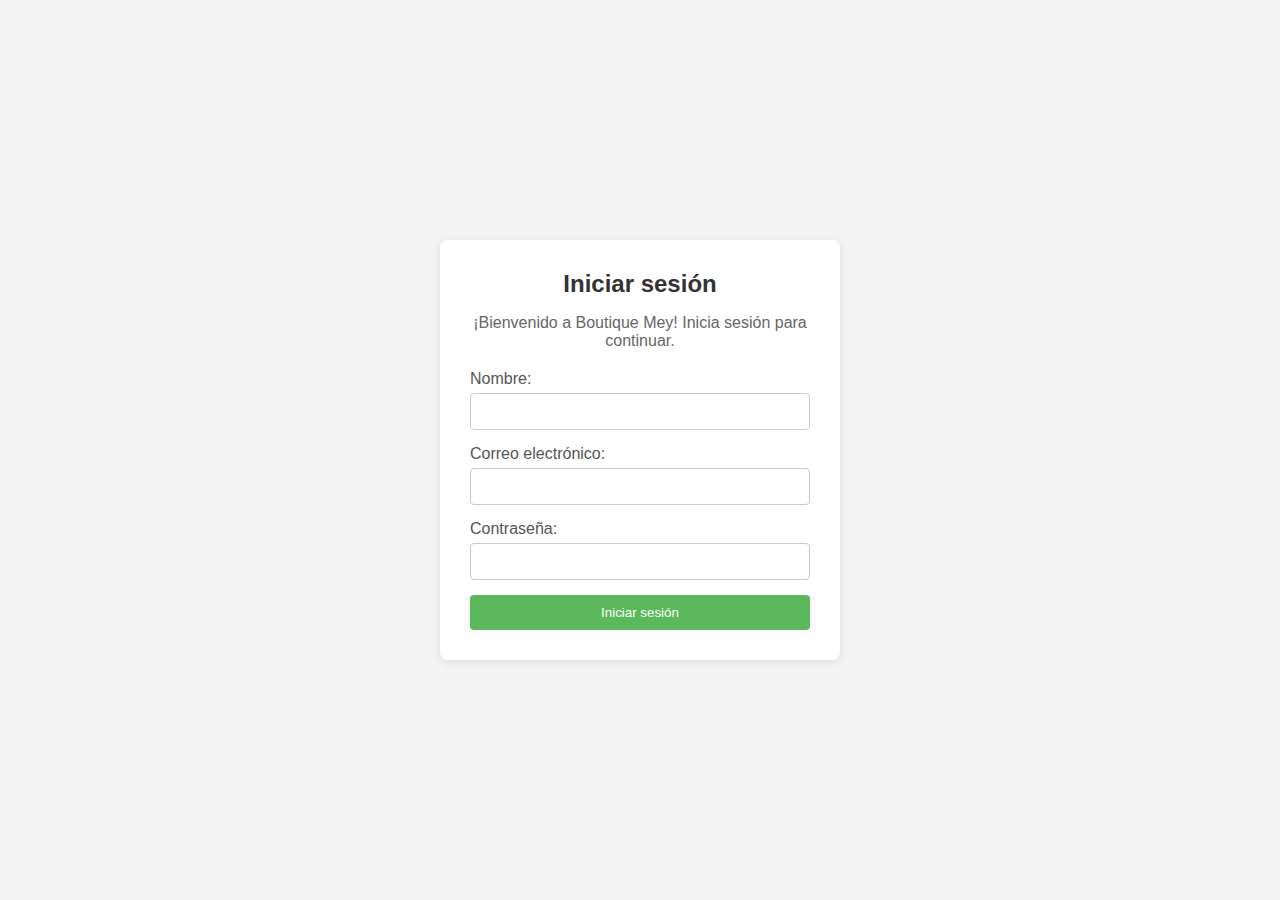
<file: login.html>
<!DOCTYPE html>
<html lang="es">
<head>
    <meta charset="UTF-8">
    <meta name="viewport" content="width=device-width, initial-scale=1.0">
    <title>Boutique Mey - Iniciar sesión</title>
    <link rel="stylesheet" href="login.css">
    <script>
        function handleLogin(event) {
            event.preventDefault(); // Prevenir el envío del formulario
            // Aquí podrías agregar lógica para validar el usuario

            // Si el inicio de sesión es exitoso
            localStorage.setItem('isLoggedIn', true);
            window.location.href = 'index.html'; // Redirigir a la página de inicio
        }
    </script>
</head>
<body>
    <div class="container">
        <div class="form-container" id="auth-form">
            <div class="form-header">
                <h2>Iniciar sesión</h2>
                <p>¡Bienvenido a Boutique Mey! Inicia sesión para continuar.</p>
            </div>
            <form id="login-form" onsubmit="handleLogin(event)">
                <div class="input-group">
                    <label for="username">Nombre:</label>
                    <input type="text" id="username" name="username" required>
                </div>
                <div class="input-group">
                    <label for="email">Correo electrónico:</label>
                    <input type="email" id="email" name="email" required>
                </div>
                <div class="input-group">
                    <label for="password">Contraseña:</label>
                    <input type="password" id="password" name="password" required minlength="8">
                </div>
                <button type="submit" class="btn">Iniciar sesión</button>
            </form>
        </div>
    </div>
</body>
</html>
</file>
<file: login.css>
body {
    font-family: Arial, sans-serif;
    background-color: #f4f4f4;
    display: flex;
    justify-content: center;
    align-items: center;
    height: 100vh;
    margin: 0;
}

.container {
    width: 100%;
    max-width: 400px; /* Ancho máximo del contenedor */
    padding: 20px;
}

.form-container {
    background-color: #ffffff;
    border-radius: 8px;
    box-shadow: 0 2px 10px rgba(0, 0, 0, 0.1);
    padding: 30px;
    text-align: center;
}

.form-header h2 {
    margin: 0 0 10px;
    color: #333;
}

.form-header p {
    margin-bottom: 20px;
    color: #666;
}

.input-group {
    margin-bottom: 15px; /* Espacio entre los grupos de entrada */
    text-align: left; /* Alinear texto a la izquierda */
}

.input-group label {
    display: block; /* Hace que el label ocupe toda la línea */
    margin-bottom: 5px; /* Espacio entre el label y el campo de entrada */
    color: #555;
}

.input-group input {
    width: 100%;
    padding: 10px;
    border: 1px solid #ccc;
    border-radius: 4px;
    box-sizing: border-box; /* Incluye padding en el ancho total */
}

.btn {
    width: 100%;
    padding: 10px;
    background-color: #5cb85c;
    color: white;
    border: none;
    border-radius: 4px;
    cursor: pointer;
    transition: background-color 0.3s;
}

.btn:hover {
    background-color: #4cae4c;
}

@media (max-width: 480px) {
    .container {
        padding: 10px; /* Espacio adicional en pantallas pequeñas */
    }

    .form-container {
        padding: 20px; /* Reducción de padding en pantallas pequeñas */
    }
}
</file>
